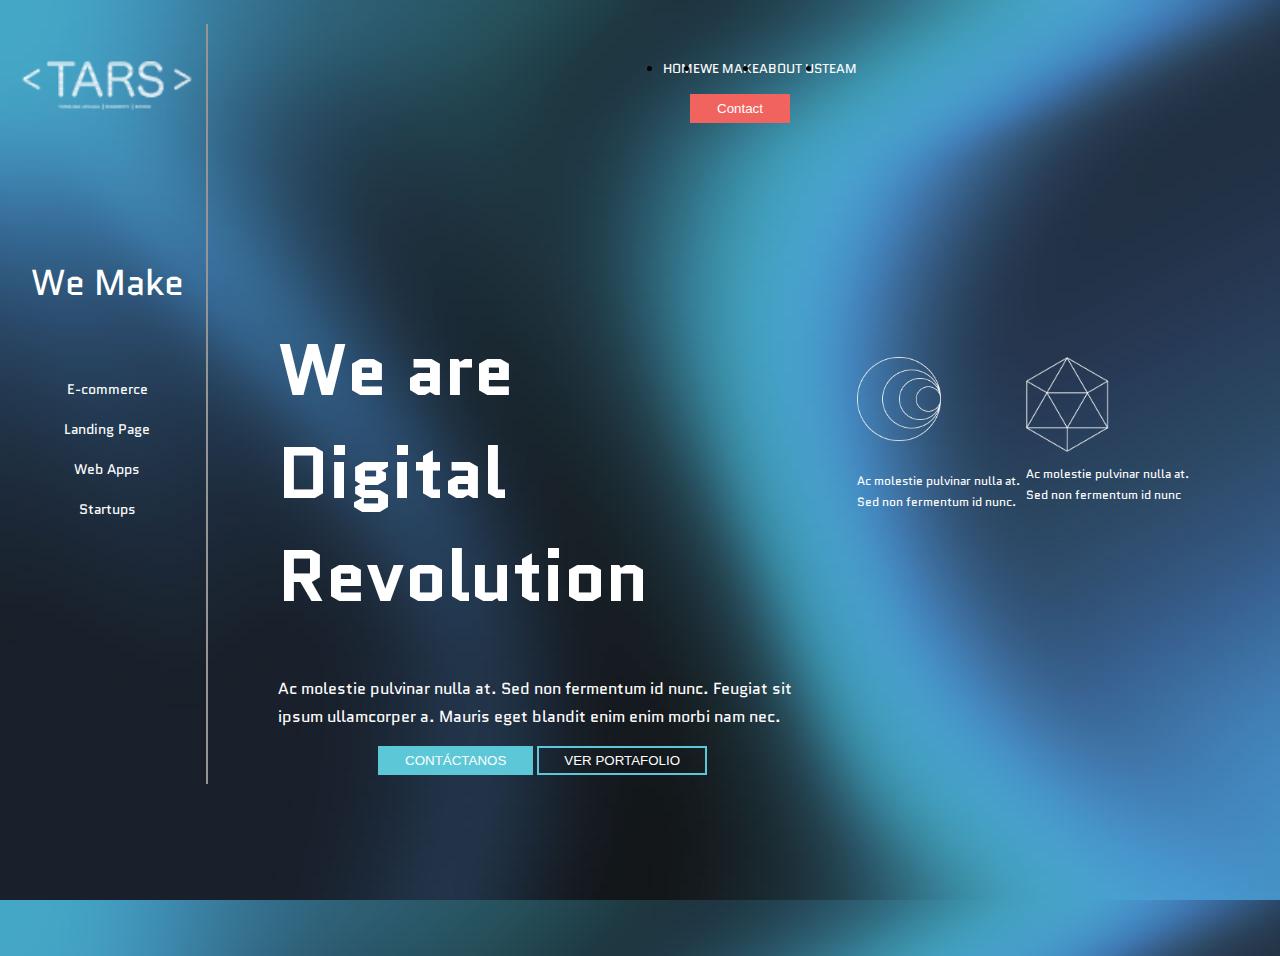
<file: index.html>
<!DOCTYPE html>
<html lang="es">
<head>
    <meta charset="UTF-8">
    <meta name="viewport" content="width=device-width, initial-scale=1">
    <title>Inicio</title>
    
    <!-- Enlaces a archivos CSS -->
    <link href="https://cdn.jsdelivr.net/npm/bootstrap@5.3.2/dist/css/bootstrap.min.css" rel="stylesheet" integrity="sha384-T3c6CoIi6uLrA9TneNEoa7RxnatzjcDSCmG1MXxSR1GAsXEV/Dwwykc2MPK8M2HN" crossorigin="anonymous">
    <link rel="stylesheet" href="./styles/styles.css">
    <link rel="stylesheet" href="https://fonts.googleapis.com/css2?family=Quantico:wght@400;700&display=swap">
</head>

<body class="body2">
    <div class="wrapper">
        <!-- Sidebar -->
        <nav id="sidebar">
            <ul class="list-unstyled components">
                <a class="navbar-brand" href="./index.html">
                    <img class="logo" src="./images/TARS_LOGO.png" alt="rajeshdas.com">
                </a>
                <div class="text_silebar">
                    <p>We Make</p>
                    <li><a href="./pages/ecomenerce.html">E-commerce</a></li>
                    <li><a href="./pages/landingpage.html">Landing Page</a></li>
                    <li><a href="#">Web Apps</a></li>
                    <li><a href="#">Startups</a></li>
                </div>
            </ul>
        </nav>

        <!-- Page Content -->
        <div id="content" class="content">
            <div class="container-fluid">
                <div class="row">
                    <nav class="navbar navbar-expand-lg main-nav">
                        <div class="collapse navbar-collapse" id="mainMenu">
                            <ul class="col-10 navbar-nav ">
                                <li class="col-2 nav-item">
                                    <a class="col-12 nav-link" href="./index.html">HOME</a>
                                </li>
                                <li class="col-2 nav-item">
                                    <a class="col-12 nav-link" href="./pages/ecomenerce.html">WE MAKE</a>
                                </li>
                                <li class="col-2 nav-item">
                                    <a class="col-12 nav-link" href="#project">ABOUT US</a>
                                </li>
                                <li class="col-2 nav-item">
                                    <a class="col-12 nav-link" href="#team">TEAM</a>
                                </li>
                            </ul>
                            <button class="col-2 btn-contact" onclick="window.location.href='./pages/contact.html'">Contact</button>
                        </div>
                    </nav>
                </div>
                <!-- Resto del contenido -->
                <div class="col-12 cont_c ">
                    <div class="col-8 cont_a d-flex row">
                        <h1 class="titulo_principal">We are <br>Digital Revolution</h1>
                        <div class="col-6">
                            <p>Ac molestie pulvinar nulla at. Sed non fermentum id nunc. Feugiat sit ipsum ullamcorper a. Mauris eget blandit enim enim morbi nam nec. </p>
                        </div>
                        
                        <div class="d-flex">
                            <button class="col-4 mx-2 btn-contacta" onclick="window.location.href='./pages/contact.html'">CONTÁCTANOS</button>
                            <button class="col-4 mx-2 btn-portafolio" onclick="window.location.href='/pages/ecomenerce.html'">VER PORTAFOLIO</button>
                        </div>
                    </div>
                    <div class="col-4 cont_c d-flex row">
                        <div class="col-6 icon_a" >
                            <img src="./images/ICONO_1.png" alt="">
                            <p class="p_icon">Ac molestie pulvinar nulla at. Sed non fermentum id nunc.</p>
                        </div>
                        <div class="col-6 icon_b" >
                            <img src="./images/ICON_2.png " alt="">
                            <p class="p_icon">Ac molestie pulvinar nulla at. Sed non fermentum id nunc</p>
                        </div>
                    </div>
                </div>
            </div>
        </div>
    </div>

    <!-- Scripts de Bootstrap y Popper.js -->
    <script src="https://cdn.jsdelivr.net/npm/@popperjs/core@2.11.8/dist/umd/popper.min.js" integrity="sha384-I7E8VVD/ismYTF4hNIPjVp/Zjvgyol6VFvRkX/vR+Vc4jQkC+hVqc2pM8ODewa9r" crossorigin="anonymous"></script>
    <script src="https://cdn.jsdelivr.net/npm/bootstrap@5.3.2/dist/js/bootstrap.min.js" integrity="sha384-BBtl+eGJRgqQAUMxJ7pMwbEyER4l1g+O15P+16Ep7Q9Q+zqX6gSbd85u4mG4QzX+" crossorigin="anonymous"></script>
</body>
</html>
</file>
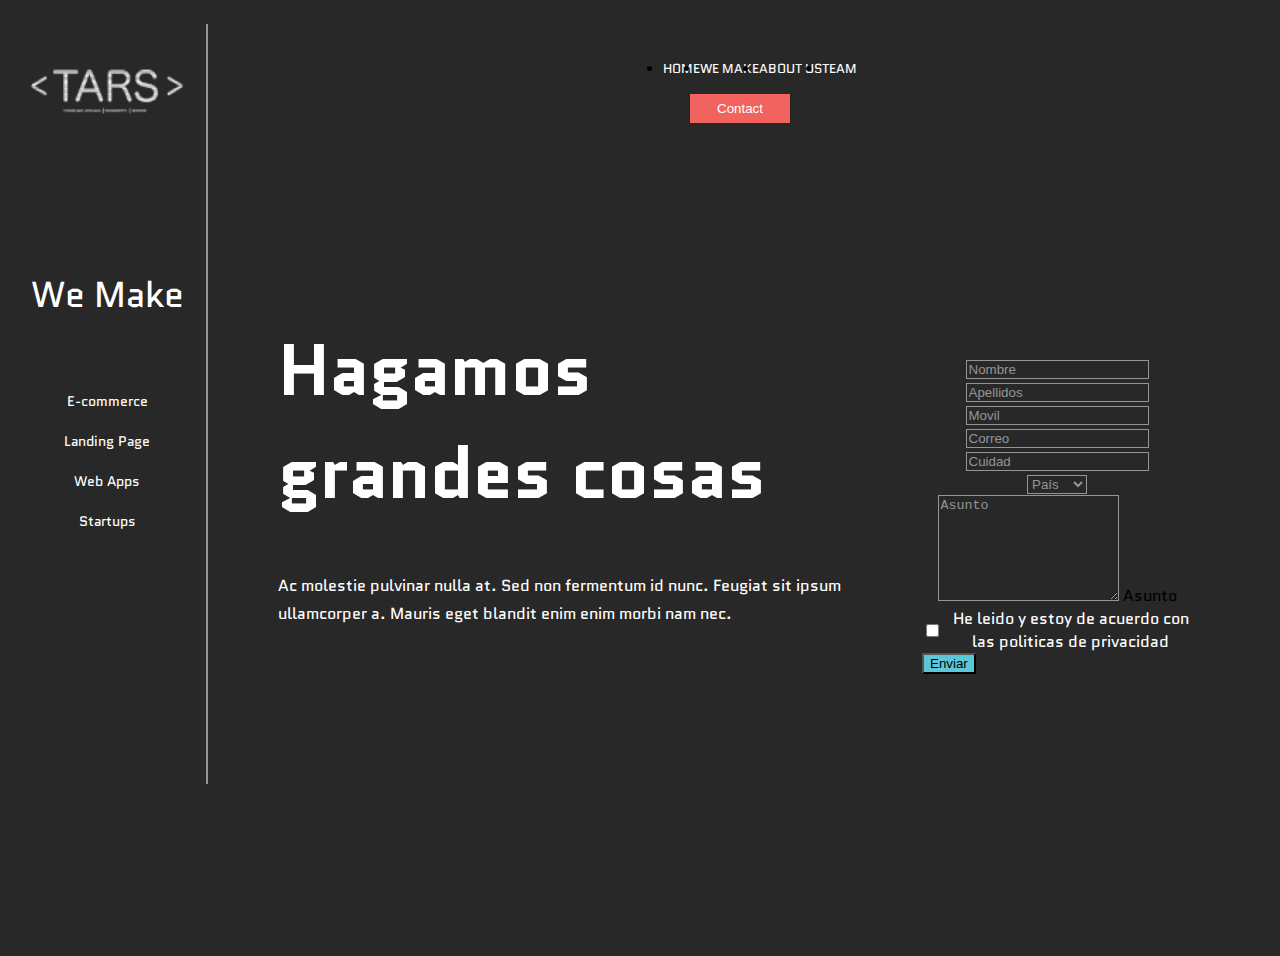
<file: pages/contact.html>
<!DOCTYPE html>
<html lang="es">
<head>
    <meta charset="UTF-8">
    <meta name="viewport" content="width=device-width, initial-scale=1">
    <title>Contacto</title>
    
    <!-- Enlaces a archivos CSS -->
    <link href="https://cdn.jsdelivr.net/npm/bootstrap@5.3.2/dist/css/bootstrap.min.css" rel="stylesheet" integrity="sha384-T3c6CoIi6uLrA9TneNEoa7RxnatzjcDSCmG1MXxSR1GAsXEV/Dwwykc2MPK8M2HN" crossorigin="anonymous">
    <link rel="stylesheet" href="../styles/styles.css">
    <link rel="stylesheet" href="https://fonts.googleapis.com/css2?family=Quantico:wght@400;700&display=swap">
</head>

<body class="body1">
    <div class="wrapper">
        <!-- Sidebar -->
        <nav id="sidebar">
            <ul class="list-unstyled components">
                <li class="navbar-brand">
                    <a href="../index.html">
                        <img class="logo" src="../images/TARS_LOGO.png" alt="rajeshdas.com">
                    </a>
                </li>
                <div class="text_silebar">
                    <p>We Make</p>
                    <li><a href="../pages/ecomenerce.html">E-commerce</a></li>
                    <li><a href="../pages/landingpage.html">Landing Page</a></li>
                    <li><a href="#">Web Apps</a></li>
                    <li><a href="#">Startups</a></li>
                </div>
            </ul>
        </nav>

        <!-- Page Content -->
        <div id="content" class="content">
            <div class="container-fluid">
                <div class="row">
                    <nav class="navbar navbar-expand-lg main-nav">
                        <div class="collapse navbar-collapse" id="mainMenu">
                            <ul class="col-10 navbar-nav">
                                <li class="col-2 nav-item">
                                    <a class="col-12 nav-link" href="../index.html">HOME</a>
                                </li>
                                <li class="col-2 nav-item">
                                    <a class="col-12 nav-link" href="./ecomenerce.html">WE MAKE</a>
                                </li>
                                <li class="col-2 nav-item">
                                    <a class="col-12 nav-link" href="#project">ABOUT US</a>
                                </li>
                                <li class="col-2 nav-item">
                                    <a class="col-12 nav-link" href="#team">TEAM</a>
                                </li>
                            </ul>
                            <button class="col-2 btn-contact" onclick="window.location.href='../pages/contact.html'">Contact</button>
                        </div>
                    </nav>
                </div>
                <!-- Resto del contenido -->
                <div class="col-12 cont_c ">
                    <div class="col-6 cont_a d-flex row">
                        <h1 class="titulo_principal">Hagamos <br>grandes cosas</h1>
                        <div class="col-8">
                            <p>Ac molestie pulvinar nulla at. Sed non fermentum id nunc. Feugiat sit ipsum ullamcorper a. Mauris eget blandit enim enim morbi nam nec.  </p>
                        </div>
                    </div>
                    <div class="col-6 cont_c d-flex row">
                        <form>
                            <div class="form-row">
                            <div class="form-group col-md-12">
                                <input type="input" class="form-control" id="inputApellido" placeholder="Nombre">
                            </div>
                            <div class="form-group col-md-12">
                                <input type="input" class="form-control" id="inputApeliido" placeholder="Apellidos">
                            </div>
                            </div>
                            <div class="d-flex row mt-2">
                                <div class="form-group col-md-6">
                                    <input type="input" class="form-control" id="inputApellido" placeholder="Movil">
                                </div>
                                <div class="form-group col-md-6">
                                    <input type="input" class="form-control" id="inputApellido" placeholder="Correo">
                                </div>
                                <div class="form-group col-md-6 mt-2">         
                                    <input type="number" class="form-control" id="inputMovil" placeholder="Cuidad">
                                </div>
                                <div class="form-group col-md-6  mt-2">
                                    <select class="form-control" id="selectPais">
                                        <option value="" selected disabled>País</option>
                                        <option value="pais1">País 1</option>
                                        <option value="pais2">País 2</option>
                                        <!-- Agrega más opciones según sea necesario -->
                                    </select>
                                </div>        
                                <div class="form-floating">
                                    <textarea class="form-control" placeholder="Asunto" id="floatingTextarea2" style="height: 100px"></textarea>
                                    <label for="floatingTextarea2">Asunto</label>
                                </div>                        
                            </div>
                            <div class="form-group">
                            <div class="form-check mt-2">
                                <input class="form-check-input" type="checkbox" id="gridCheck">
                                <label class="form-check-label" for="gridCheck">
                                    He leido y estoy de acuerdo con las politicas de privacidad
                                </label>
                            </div>
                            </div>
                            <div class="col-7 text-center mt-3">
                                <button type="submit" class="btn">Enviar</button>
                            </div>
                        </form>
                    </div>
                </div>
                
            </div>
        </div>
    </div>
    <!-- Scripts de Bootstrap y Popper.js -->
    <script src="https://cdn.jsdelivr.net/npm/@popperjs/core@2.11.8/dist/umd/popper.min.js" integrity="sha384-I7E8VVD/ismYTF4hNIPjVp/Zjvgyol6VFvRkX/vR+Vc4jQkC+hVqc2pM8ODewa9r" crossorigin="anonymous"></script>
    <script src="https://cdn.jsdelivr.net/npm/bootstrap@5.3.2/dist/js/bootstrap.min.js" integrity="sha384-BBtl+eGJRgqQAUMxJ7pMwbEyER4l1g+O15P+16Ep7Q9Q+zqX6gSbd85u4mG4QzX+" crossorigin="anonymous"></script>
</body>
</html>
</file>
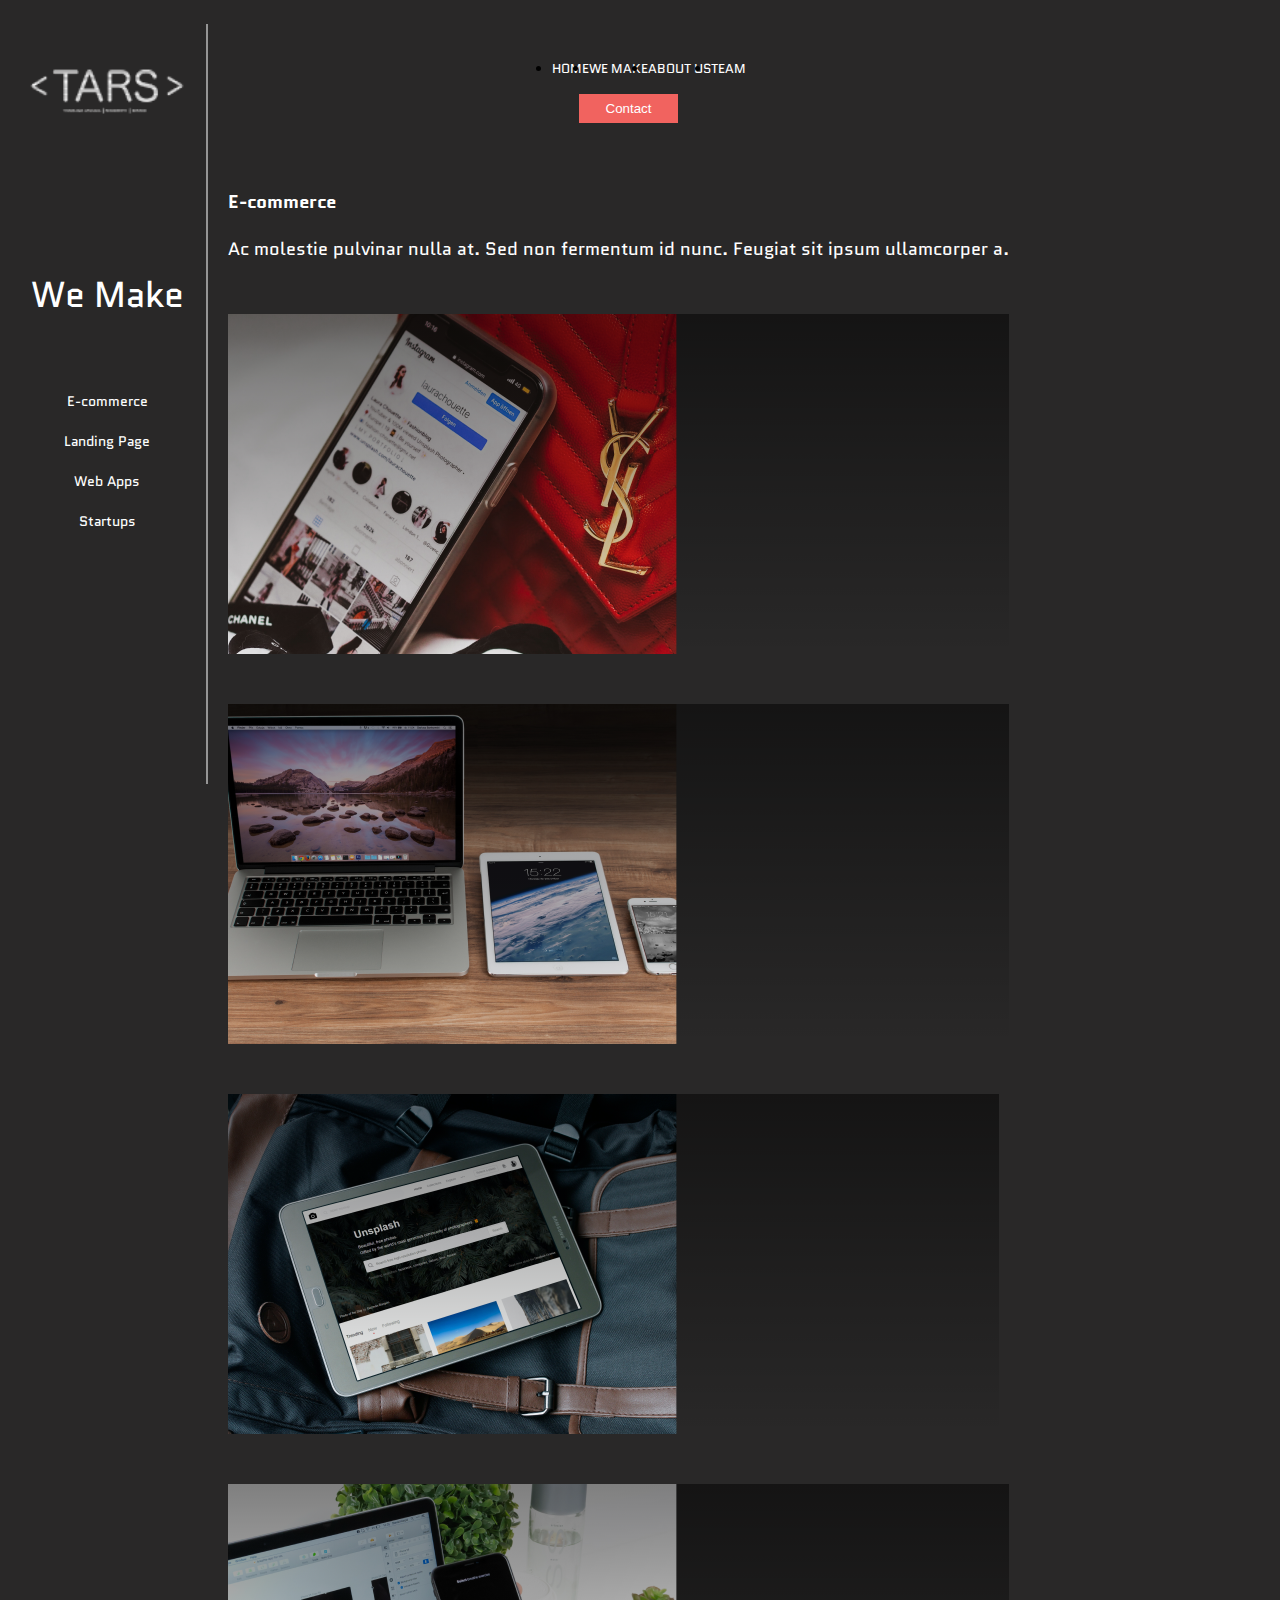
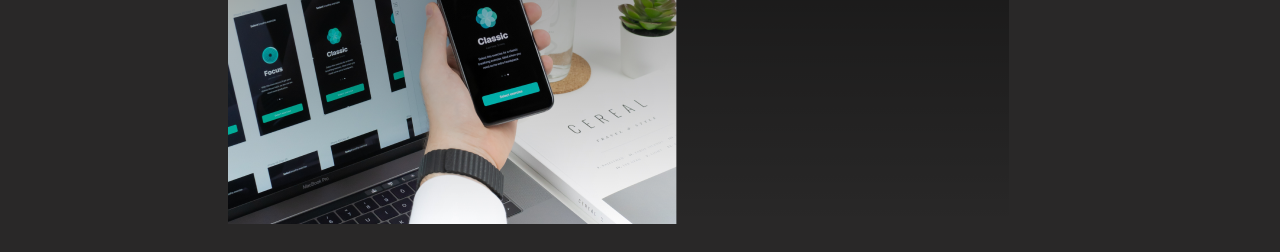
<file: pages/ecomenerce.html>
<!DOCTYPE html>
<html lang="es">
<head>
    <meta charset="UTF-8">
    <meta name="viewport" content="width=device-width, initial-scale=1">
    <title>E-commerce</title>
    
    <!-- Enlaces a archivos CSS -->
    <link href="https://cdn.jsdelivr.net/npm/bootstrap@5.3.2/dist/css/bootstrap.min.css" rel="stylesheet" integrity="sha384-T3c6CoIi6uLrA9TneNEoa7RxnatzjcDSCmG1MXxSR1GAsXEV/Dwwykc2MPK8M2HN" crossorigin="anonymous">
    <link rel="stylesheet" href="../styles/styles.css">
    <link rel="stylesheet" href="https://fonts.googleapis.com/css2?family=Quantico:wght@400;700&display=swap">
</head>

<body class="body1">
    <div class="wrapper">
        <!-- Sidebar -->
        <nav id="sidebar">
            <ul class="list-unstyled components">
                <li class="navbar-brand">
                    <a href="../index.html">
                        <img class="logo" src="../images/TARS_LOGO.png" alt="rajeshdas.com">
                    </a>
                </li>
                <div class="text_silebar">
                    <p>We Make</p>
                    <li><a href="../pages/ecomenerce.html">E-commerce</a></li>
                    <li><a href="../pages/landingpage.html">Landing Page</a></li>
                    <li><a href="#">Web Apps</a></li>
                    <li><a href="#">Startups</a></li>
                </div>
            </ul>
        </nav>

        <!-- Page Content -->
        <div id="content" class="content">
            <div class="container-fluid">
                <div class="row">
                    <nav class="navbar navbar-expand-lg main-nav">
                        <div class="collapse navbar-collapse" id="mainMenu">
                            <ul class="col-10 navbar-nav">
                                <li class="col-2 nav-item">
                                    <a class="col-12 nav-link" href="./../index.html">HOME</a>
                                </li>
                                <li class="col-2 nav-item">
                                    <a class="col-12 nav-link" href="./ecomenerce.html">WE MAKE</a>
                                </li>
                                <li class="col-2 nav-item">
                                    <a class="col-12 nav-link" href="#project">ABOUT US</a>
                                </li>
                                <li class="col-2 nav-item">
                                    <a class="col-12 nav-link" href="#team">TEAM</a>
                                </li>
                            </ul>
                            <button class="col-2 btn-contact" onclick="window.location.href='../pages/contact.html'">Contact</button>
                        </div>
                    </nav>
                </div>
                <!-- Resto del contenido -->
                <div class="col-12 cont_d d-flex">
                    <div class="col-4 cont_d d-flex row">
                        <div class="col-12">
                            <h3>E-commerce</h3>
                            <p>Ac molestie pulvinar nulla at. Sed non fermentum id nunc. Feugiat sit ipsum ullamcorper a.</p>
                        </div>
                    </div>
                <div class="col-4 cont_d d-flex row">
                        <a href="../pages/proyecto1.html" class="col-4 cont_bg_image project-hover">
                            <div class="cont_text d-flex row">
                                <p class="text_imagen">The Hunt</p>
                                <hr>
                                <p class="despc_imagen">2020</p>
                            </div>
                        </a>
                </div>               
                </div>
                <div class="col-12 cont_d d-flex">
                    <div class="col-4 cont_d d-flex row">
                        <a href="../pages/proyecto1.html" class="col-4 cont_bg_image_1 project-hover">
                            <div class="cont_text d-flex row">
                                <p class="text_imagen">Gatorade</p>
                                <hr>
                                <p class="despc_imagen">2020</p>
                            </div>
                        </a>
                    </div>
                    <div class="col-12 cont_d d-flex">
                        <div class="col-4 cont_d d-flex row">
                            <a href="../pages/proyecto1.html" class="col-4 cont_bg_image_2 project-hover">
                                <div class="cont_text d-flex row">
                                    <p class="text_imagen">Classic</p>
                                    <hr>
                                    <p class="despc_imagen">2020</p>
                                </div>
                            </a>
                        </div>
                    </div>
                    
                </div>
                <div class="col-12 cont_d d-flex">
                    <div class="col-4 cont_d d-flex row">
                        <a href="../pages/proyecto1.html" class="col-4 cont_bg_image_3 project-hover">
                            <div class="cont_text d-flex row">
                                <p class="text_imagen">Havoline</p>
                                <hr>
                                <p class="despc_imagen">2020</p>
                            </div>
                        </a>
                    </div>
                </div>                
            </div>
        </div>
    </div>
    <!-- Scripts de Bootstrap y Popper.js -->
    <script src="https://cdn.jsdelivr.net/npm/@popperjs/core@2.11.8/dist/umd/popper.min.js" integrity="sha384-I7E8VVD/ismYTF4hNIPjVp/Zjvgyol6VFvRkX/vR+Vc4jQkC+hVqc2pM8ODewa9r" crossorigin="anonymous"></script>
    <script src="https://cdn.jsdelivr.net/npm/bootstrap@5.3.2/dist/js/bootstrap.min.js" integrity="sha384-BBtl+eGJRgqQAUMxJ7pMwbEyER4l1g+O15P+16Ep7Q9Q+zqX6gSbd85u4mG4QzX+" crossorigin="anonymous"></script>
</body>
</html>
</file>
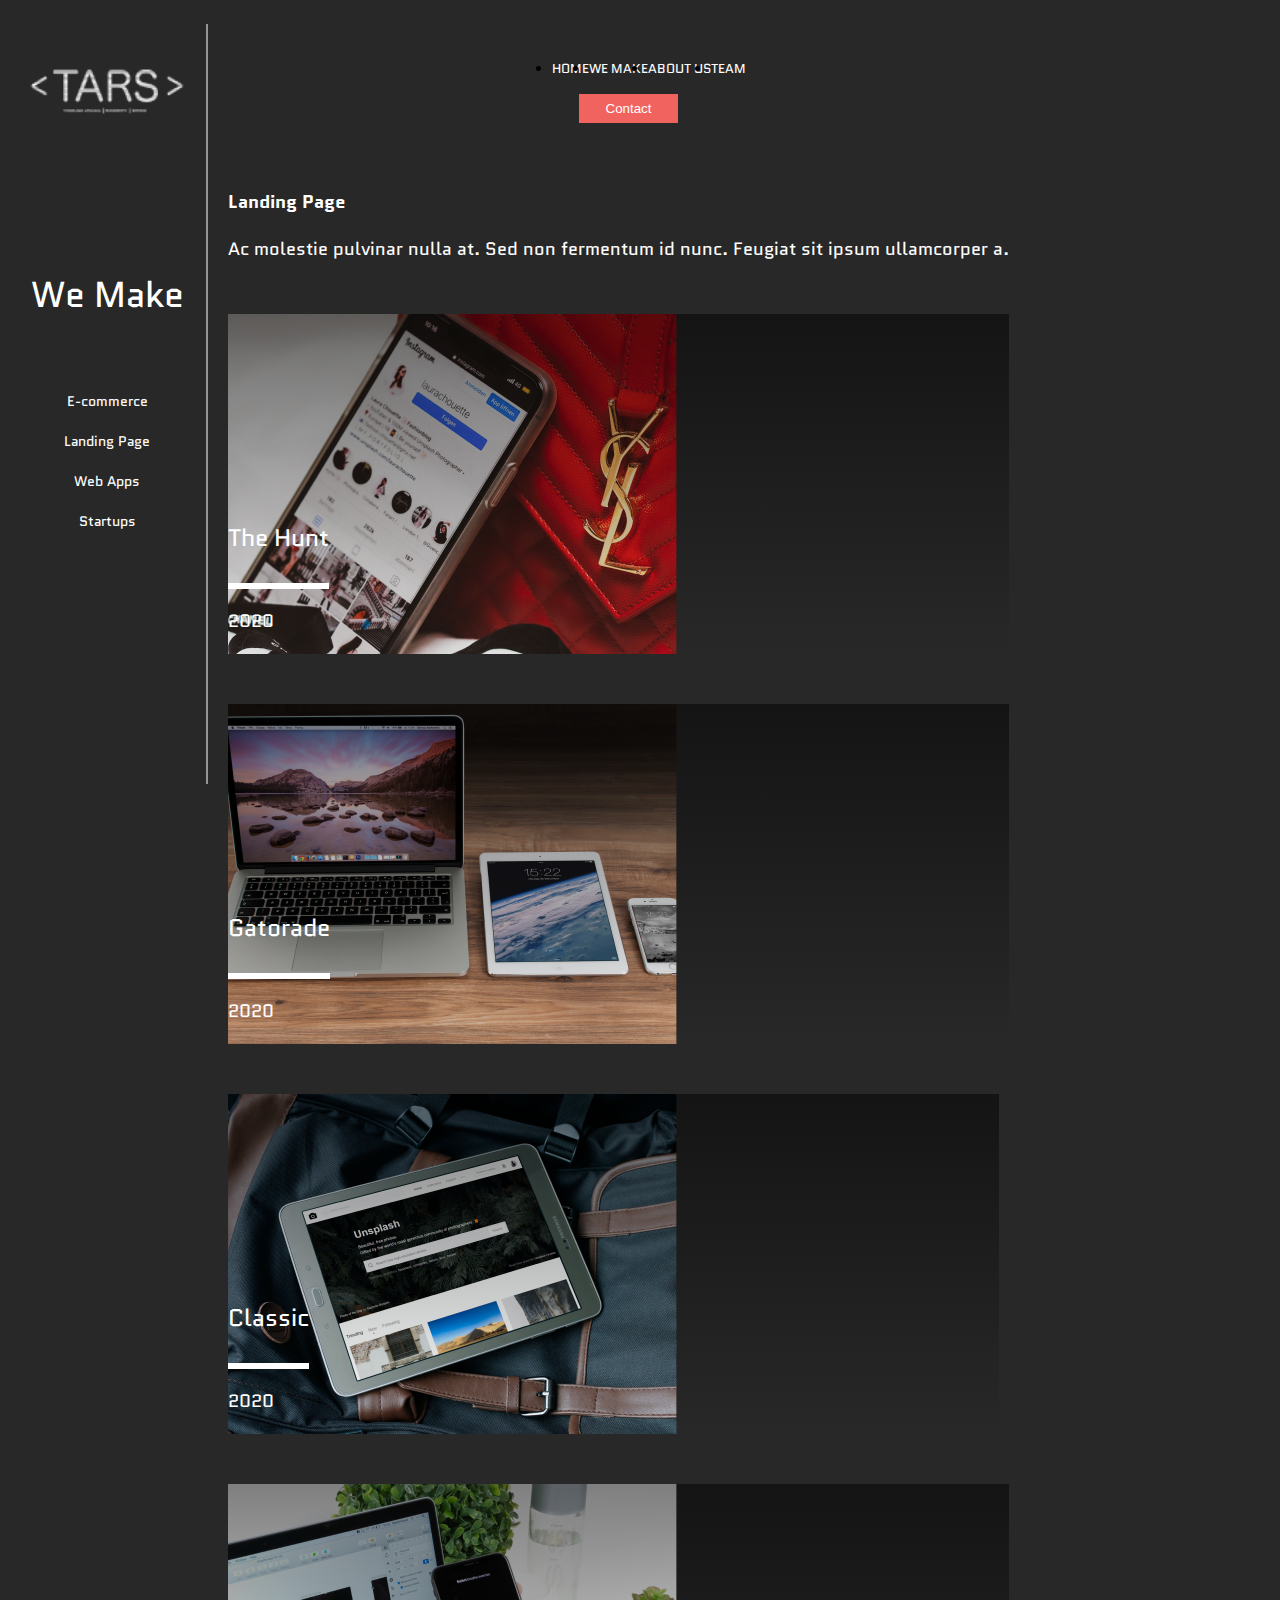
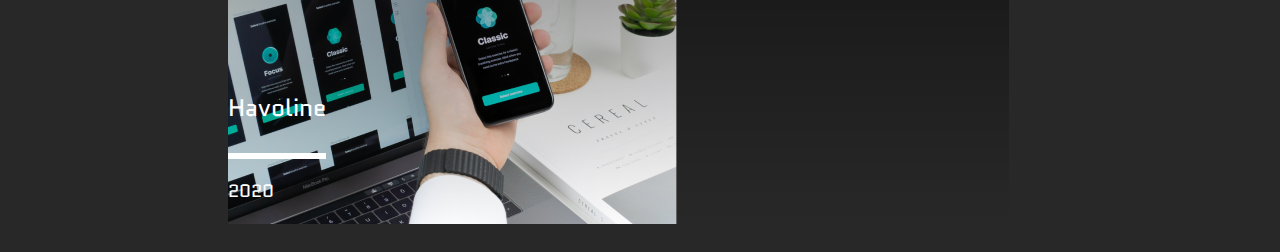
<file: pages/landingpage.html>
<!DOCTYPE html>
<html lang="es">
<head>
    <meta charset="UTF-8">
    <meta name="viewport" content="width=device-width, initial-scale=1">
    <title>Landing page</title>
    
    <!-- Enlaces a archivos CSS -->
    <link href="https://cdn.jsdelivr.net/npm/bootstrap@5.3.2/dist/css/bootstrap.min.css" rel="stylesheet" integrity="sha384-T3c6CoIi6uLrA9TneNEoa7RxnatzjcDSCmG1MXxSR1GAsXEV/Dwwykc2MPK8M2HN" crossorigin="anonymous">
    <link rel="stylesheet" href="../styles/styles.css">
    <link rel="stylesheet" href="https://fonts.googleapis.com/css2?family=Quantico:wght@400;700&display=swap">
</head>

<body class="body1">
    <div class="wrapper">
        <!-- Sidebar -->
        <nav id="sidebar">
            <ul class="list-unstyled components">
                <li class="navbar-brand">
                    <a href="../index.html">
                        <img class="logo" src="../images/TARS_LOGO.png" alt="rajeshdas.com">
                    </a>
                </li>
                <div class="text_silebar">
                    <p>We Make</p>
                    <li><a href="../pages/ecomenerce.html">E-commerce</a></li>
                    <li><a href="../pages/landingpage.html">Landing Page</a></li>
                    <li><a href="#">Web Apps</a></li>
                    <li><a href="#">Startups</a></li>
                </div>
            </ul>
        </nav>

        <!-- Page Content -->
        <div id="content" class="content">
            <div class="container-fluid">
                <div class="row">
                    <nav class="navbar navbar-expand-lg main-nav">
                        <div class="collapse navbar-collapse" id="mainMenu">
                            <ul class="col-10 navbar-nav">
                                <li class="col-2 nav-item">
                                    <a class="col-12 nav-link" href="../index.html">HOME</a>
                                </li>
                                <li class="col-2 nav-item">
                                    <a class="col-12 nav-link" href="../pages/ecomenerce.html">WE MAKE</a>
                                </li>
                                <li class="col-2 nav-item">
                                    <a class="col-12 nav-link" href="#project">ABOUT US</a>
                                </li>
                                <li class="col-2 nav-item">
                                    <a class="col-12 nav-link" href="#team">TEAM</a>
                                </li>
                            </ul>
                            <button class="col-2 btn-contact" onclick="window.location.href='../pages/contact.html'">Contact</button>
                        </div>
                    </nav>
                </div>
                <!-- Resto del contenido -->
                <div class="col-12 cont_d d-flex">
                    <div class="col-4 cont_d d-flex row">
                        <div class="col-12">
                            <h3>Landing Page</h3>
                            <p>Ac molestie pulvinar nulla at. Sed non fermentum id nunc. Feugiat sit ipsum ullamcorper a. </p>
                        </div>
                    </div>
                    <div class="col-4 cont_d d-flex row">
                        <a href="../pages/proyecto1.html" class="col-4 cont_bg_image">
                            <div class="cont_text d-flex row">
                                <p class="text_imagen">The Hunt</p>
                                <hr>
                                <p class="despc_imagen">2020</p>
                            </div>
                        </a>
                </div>                    
                </div>
                <div class="col-12 cont_d d-flex">
                    <div class="col-4 cont_d d-flex row">
                        <a href="../pages/proyecto1.html" class="col-4 cont_bg_image_1">
                            <div class="cont_text d-flex row">
                                <p class="text_imagen">Gatorade</p>
                                <hr>
                                <p class="despc_imagen">2020</p>
                            </div>
                        </a>
                    </div>
                    <div class="col-12 cont_d d-flex">
                        <div class="col-4 cont_d d-flex row">
                            <a href="../pages/proyecto1.html" class="col-4 cont_bg_image_2">
                                <div class="cont_text d-flex row">
                                    <p class="text_imagen">Classic</p>
                                    <hr>
                                    <p class="despc_imagen">2020</p>
                                </div>
                            </a>
                        </div>
                    </div>
                    
                </div>
                <div class="col-12 cont_d d-flex">
                    <div class="col-4 cont_d d-flex row">
                        <a href="../pages/proyecto1.html" class="col-4 cont_bg_image_3">
                            <div class="cont_text d-flex row">
                                <p class="text_imagen">Havoline</p>
                                <hr>
                                <p class="despc_imagen">2020</p>
                            </div>
                        </a>
                    </div>
                </div> 
            </div>
        </div>
    </div>
    <!-- Scripts de Bootstrap y Popper.js -->
    <script src="https://cdn.jsdelivr.net/npm/@popperjs/core@2.11.8/dist/umd/popper.min.js" integrity="sha384-I7E8VVD/ismYTF4hNIPjVp/Zjvgyol6VFvRkX/vR+Vc4jQkC+hVqc2pM8ODewa9r" crossorigin="anonymous"></script>
    <script src="https://cdn.jsdelivr.net/npm/bootstrap@5.3.2/dist/js/bootstrap.min.js" integrity="sha384-BBtl+eGJRgqQAUMxJ7pMwbEyER4l1g+O15P+16Ep7Q9Q+zqX6gSbd85u4mG4QzX+" crossorigin="anonymous"></script>
</body>
</html>
</file>
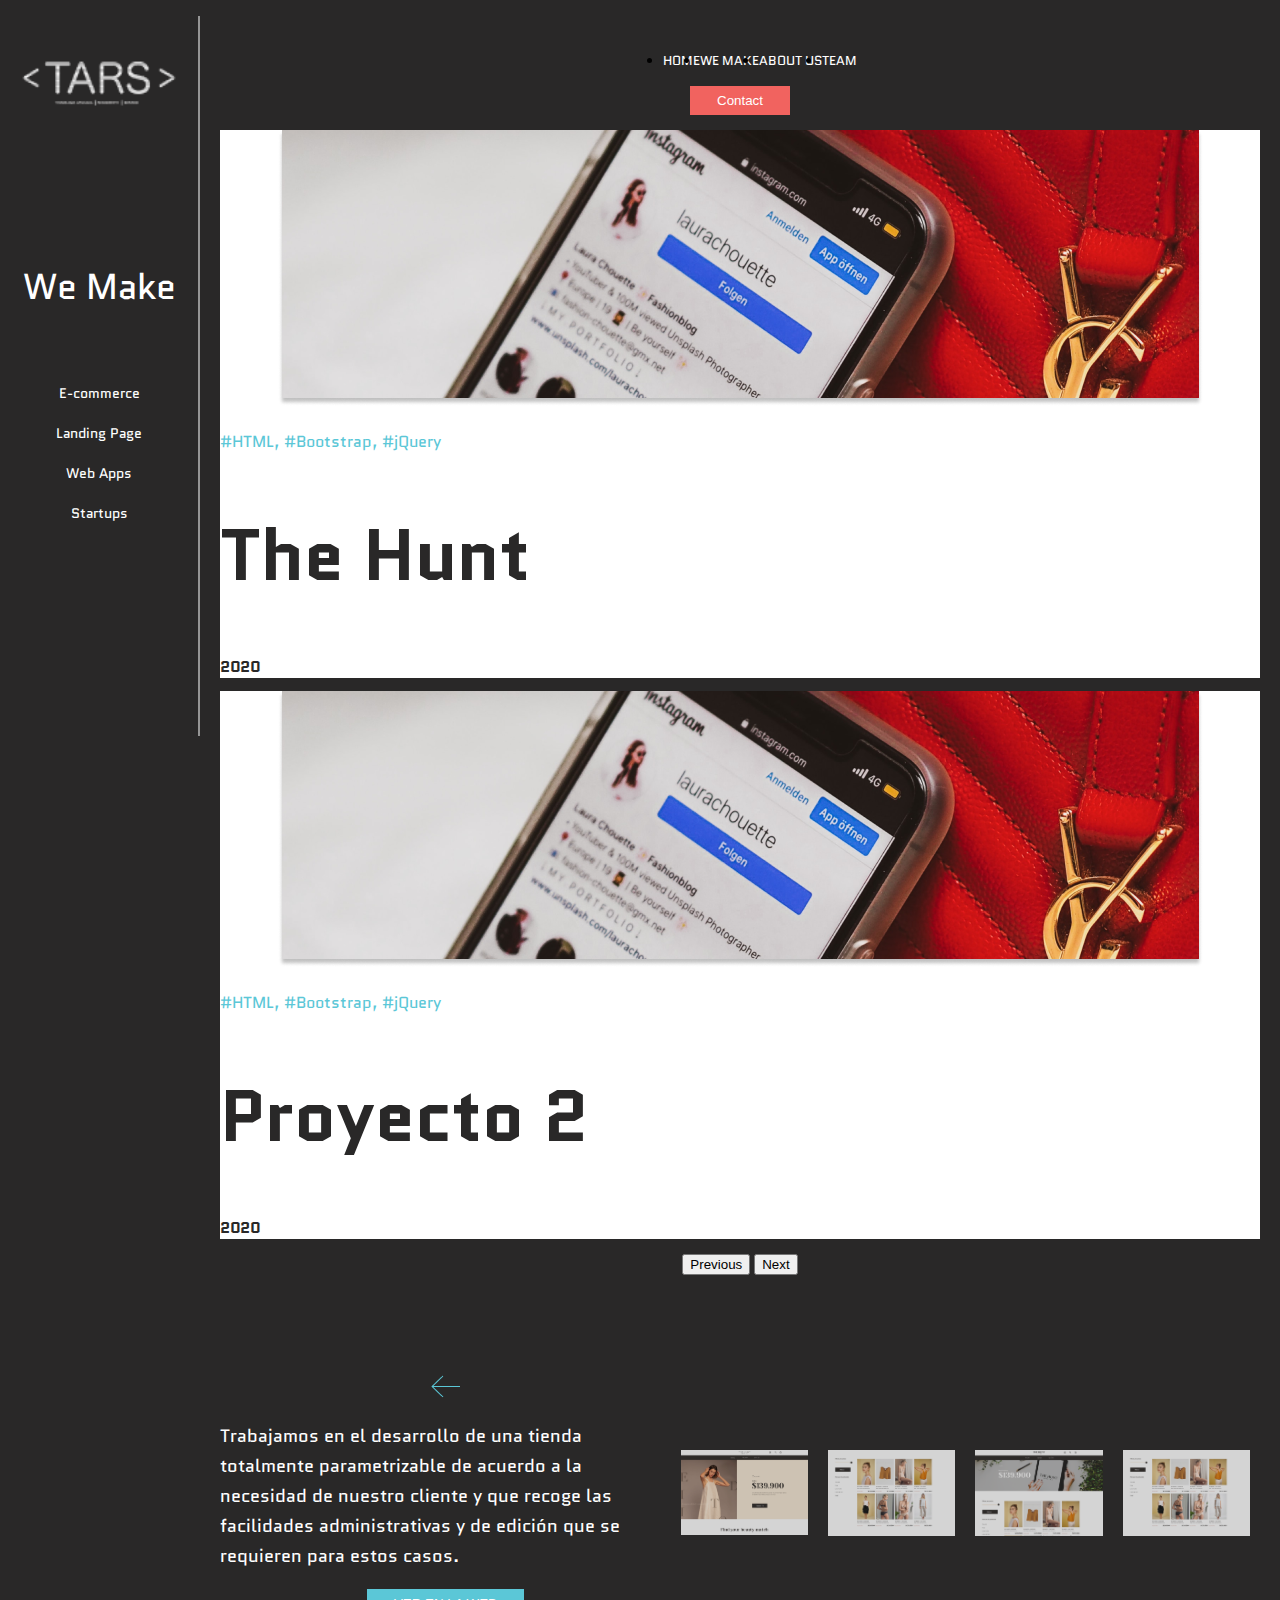
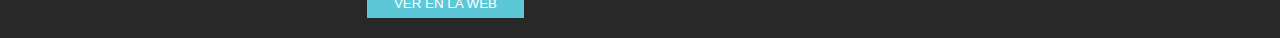
<file: pages/proyecto1.html>
<!DOCTYPE html>
<html lang="es">
<head>
    <meta charset="UTF-8">
    <meta name="viewport" content="width=device-width, initial-scale=1">
    <title>Portafolio</title>
    
    <!-- Enlaces a archivos CSS -->
    <link href="https://cdn.jsdelivr.net/npm/bootstrap@5.3.2/dist/css/bootstrap.min.css" rel="stylesheet" integrity="sha384-T3c6CoIi6uLrA9TneNEoa7RxnatzjcDSCmG1MXxSR1GAsXEV/Dwwykc2MPK8M2HN" crossorigin="anonymous">
    <link rel="stylesheet" href="../styles/styles.css">
    <link rel="stylesheet" href="../styles/galery.css">
    <link rel="stylesheet" href="https://fonts.googleapis.com/css2?family=Quantico:wght@400;700&display=swap">
    <script src="../js/galery.js"></script>
</head>

<body class="body1">
    <div class="wrapper">
        <!-- Sidebar -->
        <nav id="sidebar">
            <ul class="list-unstyled components">
                <li class="navbar-brand">
                    <a href="../index.html">
                        <img class="logo" src="../images/TARS_LOGO.png" alt="rajeshdas.com">
                    </a>
                </li>
                <div class="text_silebar">
                    <p>We Make</p>
                    <li><a href="../pages/ecomenerce.html">E-commerce</a></li>
                    <li><a href="../pages/landingpage.html">Landing Page</a></li>
                    <li><a href="#">Web Apps</a></li>
                    <li><a href="#">Startups</a></li>
                </div>
            </ul>
        </nav>
        <!-- Page Content -->
        <div id="content" class="content">
            <div class="container-fluid">
                <div class="row">
                    <nav class="navbar navbar-expand-lg main-nav">
                        <div class="collapse navbar-collapse" id="mainMenu">
                            <ul class="col-10 navbar-nav">
                                <li class="col-2 nav-item">
                                    <a class="col-12 nav-link" href="../index.html">HOME</a>
                                </li>
                                <li class="col-2 nav-item">
                                    <a class="col-12 nav-link" href="../pages/ecomenerce.htmls">WE MAKE</a>
                                </li>
                                <li class="col-2 nav-item">
                                    <a class="col-12 nav-link" href="#project">ABOUT US</a>
                                </li>
                                <li class="col-2 nav-item">
                                    <a class="col-12 nav-link" href="#team">TEAM</a>
                                </li>
                            </ul>
                            <button class="col-2 btn-contact" onclick="window.location.href='../pages/contact.html'">Contact</button>
                        </div>
                    </nav>
                </div>
                <!-- Resto del contenido -->
                <div class="row justify-content-center">
                    <div class="col-12 col-md-10">
                        <div id="carouselExample" class="carousel slide">
                            <div class="carousel-inner">
                                <div class="carousel-item active">
                                    <img src="../images/imagen_tiend.png" class="w-100" alt="...">
                                    <p>#HTML, #Bootstrap, #jQuery</p>
                                    <h1>The Hunt</h1>
                                    <h2>2020</h2>
                                </div>
                                <div class="carousel-item">
                                    <img src="../images/imagen_tiend.png" class="w-100" alt="...">
                                    <p>#HTML, #Bootstrap, #jQuery</p>
                                    <h1>Proyecto 2</h1>
                                    <h2>2020</h2>
                                </div>
                            </div>
                            <button class="carousel-control-prev" type="button" data-bs-target="#carouselExample" data-bs-slide="prev">
                                <span class="carousel-control-prev-icon" aria-hidden="true"></span>
                                <span class="visually-hidden">Previous</span>
                            </button>
                            <button class="carousel-control-next" type="button" data-bs-target="#carouselExample" data-bs-slide="next">
                                <span class="carousel-control-next-icon" aria-hidden="true"></span>
                                <span class="visually-hidden">Next</span>
                            </button>
                        </div>
                    </div>
                </div>
                
                <div class="col-12 cont_galery_c d-flex row">
                    <div class="col-6 cont_galery_a d-flex row">
                        <a href="../pages/ecomenerce.html" target="_blank">
                            <img class="m-0 d-flex row" src="../images/Vector.png" alt="">
                        </a>                        
                        <p class="mt-4">Trabajamos en el desarrollo de una tienda totalmente parametrizable de acuerdo a la necesidad de nuestro cliente y que recoge las facilidades administrativas y de edición que se requieren para estos casos.</p>    
                        <button class="col-4 mx-2 btn-contacta">VER EN LA WEB</button>
                    </div>
                <div class="col-6">
                    <div class="container">
                        <span onclick="this.parentElement.style.display='none'" class="closebtn">&times;</span>
                        <img id="expandedImg" style="width:100%">
                        <div id="imgtext"></div>
                    </div>
                    <div class="row">
                        <div class="column">
                        <img src="../images/img_1.png" alt="Nature" style="width:100%" onclick="myFunction(this);">
                        </div>
                        <div class="column">
                        <img src="../images/img_2.png" alt="Snow" style="width:100%" onclick="myFunction(this);">
                        </div>
                        <div class="column">
                        <img src="../images/img_3.png" alt="Mountains" style="width:100%" onclick="myFunction(this);">
                        </div>
                        <div class="column">
                        <img src="../images/img_2.png" alt="Mountains" style="width:100%" onclick="myFunction(this);">
                        </div>
                    </div>
                </div>
            </div>
        </div>
    <!-- Scripts de Bootstrap y Popper.js -->
    <script src="https://cdn.jsdelivr.net/npm/@popperjs/core@2.11.8/dist/umd/popper.min.js" integrity="sha384-I7E8VVD/ismYTF4hNIPjVp/Zjvgyol6VFvRkX/vR+Vc4jQkC+hVqc2pM8ODewa9r" crossorigin="anonymous"></script>
    <script src="https://cdn.jsdelivr.net/npm/bootstrap@5.3.2/dist/js/bootstrap.min.js" integrity="sha384-BBtl+eGJRgqQAUMxJ7pMwbEyER4l1g+O15P+16Ep7Q9Q+zqX6gSbd85u4mG4QzX+" crossorigin="anonymous"></script>
</body>
</html>
</file>
<file: styles/styles.css>
.body2 {
    font-family: 'Quantico', sans-serif;
    background-image: url("../images/HERO_BG-PORTAL.png") ;
}

.body1 {
    font-family: 'Quantico', sans-serif;
    background-color: #292828;
}


.carousel-item
{
    background-color: #fff;
}
.carousel-item p
{background-color: #fff;
color: #5BC7D7;
font-size: 16px;
}

.carousel-item h1{
    color: #292828;
    font-size: 72px;
}

.carousel-item h2{
    color: #292828;
    font-size: 16px;
    display: flex;
}


p {
    font-family: 'Quantico', sans-serif;
    font-size: 1.1em;
    font-weight: 300;
    line-height: 1.7em;
    color: #999;
}

.nav-item {
    background-color: #7387d500;
    font-size: 13px;
}
.cont_d {
    margin: 50px 10px 0 0;
}
.cont_d h3{
   display: flex;
   align-items: start;
   color: #ffffff;
}
.project-hover {
    position: relative;
    overflow: hidden;
    transition: transform 0.3s ease;
}

.project-hover:hover {
    transform: scale(1.1);
}

.project-hover .cont_text {
    position: absolute;
    bottom: 0;
    left: 0;
    right: 0;
    background: rgba(0, 0, 0, 0.5); /* Fondo semi-transparente negro */
    padding: 15px;
    color: #fff;
    opacity: 0;
    transition: opacity 0.3s ease;
}

.project-hover:hover .cont_text {
    opacity: 1;
}

.cont_bg_image {
    background: linear-gradient(0deg, rgba(0, 0, 0, 0) 0%, rgba(0, 0, 0, 0.5) 100%), url(../images/banner_home_5.png);
    background-repeat: no-repeat;
    width: 100%;
    height: 340px;
    display: flex;
    align-items: end;
}
.cont_bg_image_1 {
    background: linear-gradient(0deg, rgba(0, 0, 0, 0) 0%, rgba(0, 0, 0, 0.5) 100%), url(../images/banner_home_2.png);
    background-repeat: no-repeat;
    width: 100%;
    height: 340px;
    display: flex;
    align-items: end;
}
.cont_bg_image_2 {
    background: linear-gradient(0deg, rgba(0, 0, 0, 0) 0%, rgba(0, 0, 0, 0.5) 100%), url(../images/banner_home_3.png);
    background-repeat: no-repeat;
    width: 100%;
    height: 340px;
    display: flex;
    align-items: end;
}
.cont_bg_image_3 {
    background: linear-gradient(0deg, rgba(0, 0, 0, 0) 0%, rgba(0, 0, 0, 0.5) 100%), url(../images/banner_home_4.png);
    background-repeat: no-repeat;
    width: 100%;
    height: 340px;
    display: flex;
    align-items: end;
}
hr {
    border: 3px solid #ffffff;
}

.text_imagen{
   font-size: 24px;
}
.navbar-nav{
    display: flex;
    align-items: center;
    justify-content: center;
    text-align: center;
}
.nav-link {
    color: #fff;
}

a, a:hover, a:focus {
    color: inherit;
    text-decoration: none;
    transition: all 0.3s;
}
.titulo_principal{
    font-size: 72px;
}

.navbar {
    padding: 15px 10px;
    border: none;
}
h1,p{
    text-align: left;
    color: white;
}
.logo{
    width: 100%;
}

.carousel_A{
    background-color: #ffffff;
    height: 480px;
}

.carousel_A {
    display: flex;
    justify-content: center;   
}
.form-check {
    display: flex;
    align-items: center;
    justify-content: flex-start;
}

.form-check-input {
    border: 1px solid #007bff; /* Borde azul */
    background-color: transparent; /* Fondo transparente */
    margin-right: 5px; /* Ajusta el margen según sea necesario */
}

.form-check-label {
    color: #ffffff;
    display: inline-block;
    margin-left: 5px;
}
.form-control{
    background-color: #007bff00;
    border: 1px solid #959595; /* Borde azul */
    color: #959595;
}
.btn{
    background-color: #5BC7D7;
    display: flex;
    align-items: start;
    justify-content: start;
}
.icon_a img{
    width: 50%;
    height: auto;
    display: flex;
    align-items: start;
    justify-content: start;
    text-align: left;
    margin-bottom: 30px;
}

.icon_b img{
    width: 50%;
    height: auto;
    display: flex;
    align-items: start;
    justify-content: start;
    text-align: left;
}

.cont_a h1{
    font-size: 72px !important;
}

.cont_a p{
    font-size: 16px !important;
}
.p_icon{
    color: #ffffff;
    font-size: 12px;
}
.navbar-btn {
    box-shadow: none;
    outline: none !important;
    border: none;
}
.content{
display: flex;
    
}
.text_silebar p{
    font-size: 36px;
    text-align: center;
}
.cont_c{
    padding: 30px;
    display: flex;
    margin-top: 8%;
}
.cont_a{
padding: 20px;
}
.cont_b{
    padding: 20px;
}
/* Agrega un nuevo estilo para la barra de navegación activa */


.wrapper {
    display: flex;
    align-items: center;
    justify-content: center;
    text-align: center;
    width: 100%;
    align-items: stretch;
}
/* ---------------------------------------------------
    SIDEBAR STYLE
----------------------------------------------------- */

#sidebar {
    min-width: 200px;
    max-width: 200px;
    color: #fff;
    transition: all 0.3s;
}

#sidebar.active {
    margin-left: -250px;
}

#sidebar .sidebar-header {
    padding: 20px;
}

.form-control::placeholder, .form-group {
    color: #959595; /* Cambia a tu color deseado */
    
}


#sidebar ul.components {
    padding: 20px 0;
    border-right: 2px solid #959595;
    height: 80vh;
}
.text_silebar{
 margin-top: 50%;
 font-size: 13px;
    }
#sidebar ul p {
    color: #fff;
    padding: 20px;
}

#sidebar ul li a {
    padding: 10px;
    font-size: 1.1em;
    display: block;
}

#sidebar ul li a:hover {
    color: #7386D5;
}

.nav-link:hover{
    color: #fff !important;
    border-bottom: 2px solid #F1635F !important;
}
#sidebar ul li.active>a,
a[aria-expanded="true"] {
    color: #fff;
    
}

a[data-toggle="collapse"] {
    position: relative;
}

.dropdown-toggle::after {
    display: block;
    position: absolute;
    top: 50%;
    right: 20px;
    transform: translateY(-50%);
}

ul ul a {
    font-size: 0.9em !important;
    padding-left: 30px !important;
    
}

ul.CTAs {
    padding: 20px;
}

ul.CTAs a {
    text-align: center;
    font-size: 0.9em !important;
    display: block;
    border-radius: 5px;
    margin-bottom: 5px;
}

a.download {
    
    color: #7386D5;
}

button.btn-contact {
    background-color: #F1635F; 
    color: white;
    border: 2px solid #F1635F; 
    padding: 5px 25px;
}

button.btn-contacta {
    background-color: #5BC7D7; 
    color: white;
    border: 2px solid #5BC7D7; 
    padding: 5px 25px;
}

button.btn-portafolio {
    background-color: #5bc6d700; 
    color: white;
    border: 2px solid #5BC7D7; 
    padding: 5px 25px;
}

a.article,
a.article:hover {
    
    color: #fff !important;
}

/* ---------------------------------------------------
    CONTENT STYLE
----------------------------------------------------- */

#content {
    width: 100%;
    padding: 20px;
    min-height: 100vh;
    transition: all 0.3s;
}

/* ---------------------------------------------------
    MEDIAQUERIES
----------------------------------------------------- */

@media (max-width: 768px) {
    #sidebar {
        margin-left: -250px;
    }
    #sidebar.active {
        margin-left: 0;
    }
    #sidebarCollapse span {
        display: none;
    }
}
</file>
<file: styles/galery.css>
* {
    box-sizing: border-box;
  }
  
  body {
    margin: 0;
    font-family: Arial;
  }
  
  /* The grid: Four equal columns that floats next to each other */
  .column {
    float: left;
    width: 25%;
    padding: 10px;
  }
  
  /* Style the images inside the grid */
  .column img {
    opacity: 0.8; 
    cursor: pointer; 
  }
  
  .column img:hover {
    opacity: 1;
  }
  
  /* Clear floats after the columns */
  .row:after {
    content: "";
    display: table;
    clear: both;
  }
  
  /* The expanding image container */
  .container {
    position: relative;
    display: none;
  }
  
  /* Expanding image text */
  #imgtext {
    position: absolute;
    bottom: 15px;
    left: 15px;
    color: white;
    font-size: 20px;
  }
  
  .cont_galery_c{
    margin-top: 100px;
    display: flex;
    align-items: center;
    
  }
  /* Closable button inside the expanded image */
  .closebtn {
    position: absolute;
    top: 10px;
    right: 15px;
    color: white;
    font-size: 35px;
    cursor: pointer;
  }
</file>
